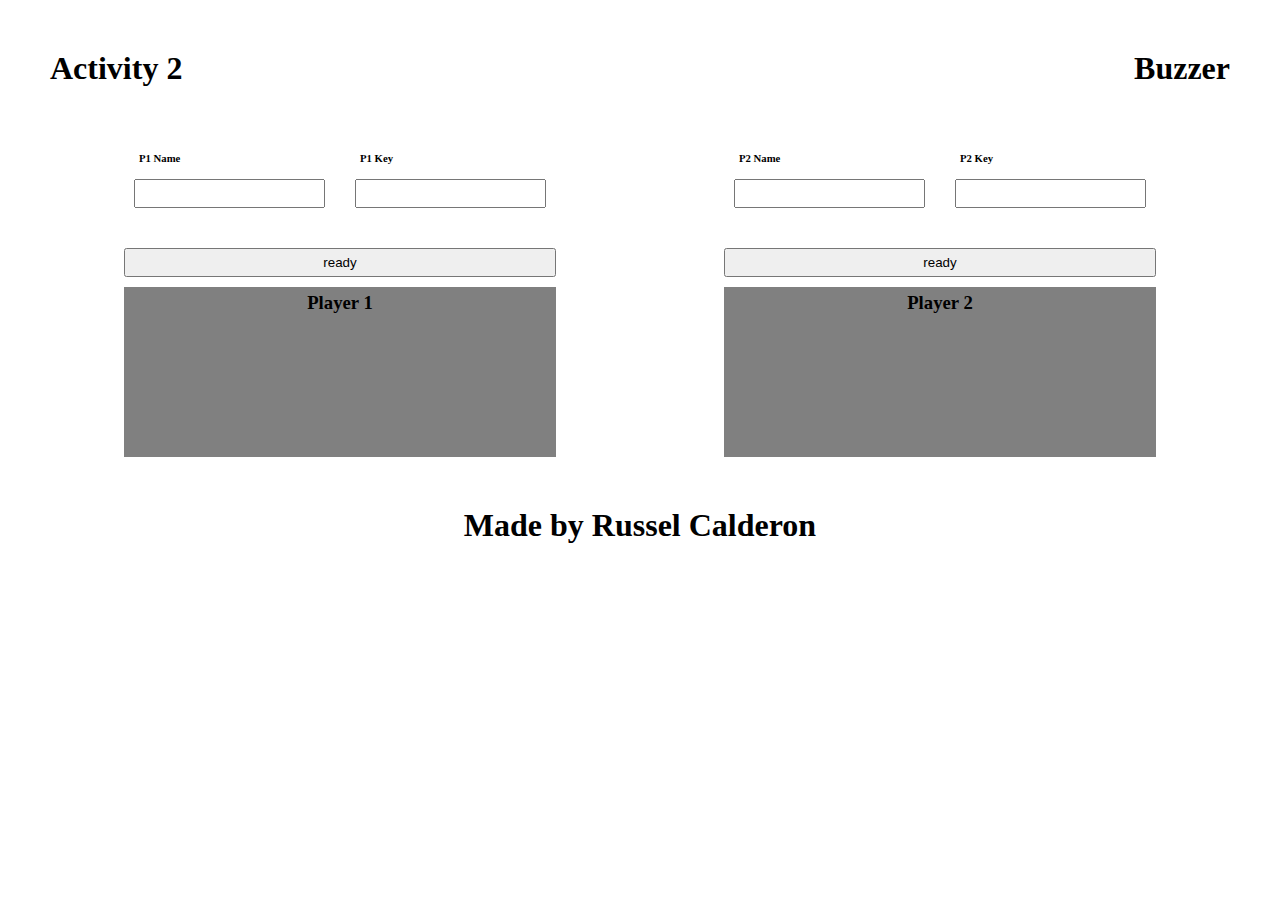
<file: activity_JS/index.html>
<!DOCTYPE html>
<html lang="en">
<head>
    <meta charset="UTF-8">
    <meta name="viewport" content="width=device-width, initial-scale=1.0">
    <title>Document</title>
</head>

<style>
    *{
        margin: 5px;
        padding: 5px;
    }
</style>

<body>
    <div>
        <div style="display: flex; justify-content: space-between;">
            <h1>Activity 2</h1>
            <h1>Buzzer</h1>
        </div>
        <div style="display: flex; justify-content: space-around;">
            <div style="display: flex; flex-direction: column;">
                <div style="display: flex;">
                    <div>
                        <h6>P1 Name</h6>
                        <input type="text" id="txtName">
                    </div>
                    <div> 
                        <h6>P1 Key</h6>
                        <input type="text" id="txtKey">
                    </div>
                </div>
                <div style="display: flex; flex-direction: column;">
                    <button id="ready1">ready</button>
                    <h3 style="border-color: black; background-color: gray; height: 10rem; text-align: center;" id="name1">Player 1</h3>
                </div>
            </div>
            <div style="display: flex; flex-direction: column;">
                <div style="display: flex;">
                    <div>
                        <h6>P2 Name</h6>
                        <input type="text" id="txtName2">
                    </div>
                    <div> 
                        <h6>P2 Key</h6>
                        <input type="text" id="txtKey2">
                    </div>
                </div>
                <div style="display: flex; flex-direction: column;">
                    <button id="ready2">ready</button>
                    <h3 style="border-color: black; background-color: gray; height: 10rem; text-align: center;" id="name2">Player 2</h3>
                </div>
            </div>
        </div>
        <div style="text-align: center;">
            <h1>Made by Russel Calderon</h1>
        </div>
    </div>
</body>

<script>
    
    let name;
    let ky;
    
    document.getElementById("ready1").onclick = function(){

        name = document.getElementById("txtName").value;
        document.getElementById("name1").textContent = name;

        ky = document.getElementById("txtKey").value;

        document.addEventListener('keydown', function(e) {
            if(e.key == ky){
                ky = document.getElementById("name1").style.backgroundColor = "blue";
            }
            
        })

        document.getElementById("ready1").disabled = true;
    }

    let name1;
    let ky1;    


    document.getElementById("ready2").onclick = function(){

        name1 = document.getElementById("txtName2").value;
        document.getElementById("name2").textContent = name1;

        ky1 = document.getElementById("txtKey2").value;

        document.addEventListener('keydown', function(e) {
            if(e.key == ky1){
                ky1 = document.getElementById("name2").style.backgroundColor = "blue";
            }
            
        })

        document.getElementById("ready2").disabled = true;
    }   
        
</script>
</html>
</file>
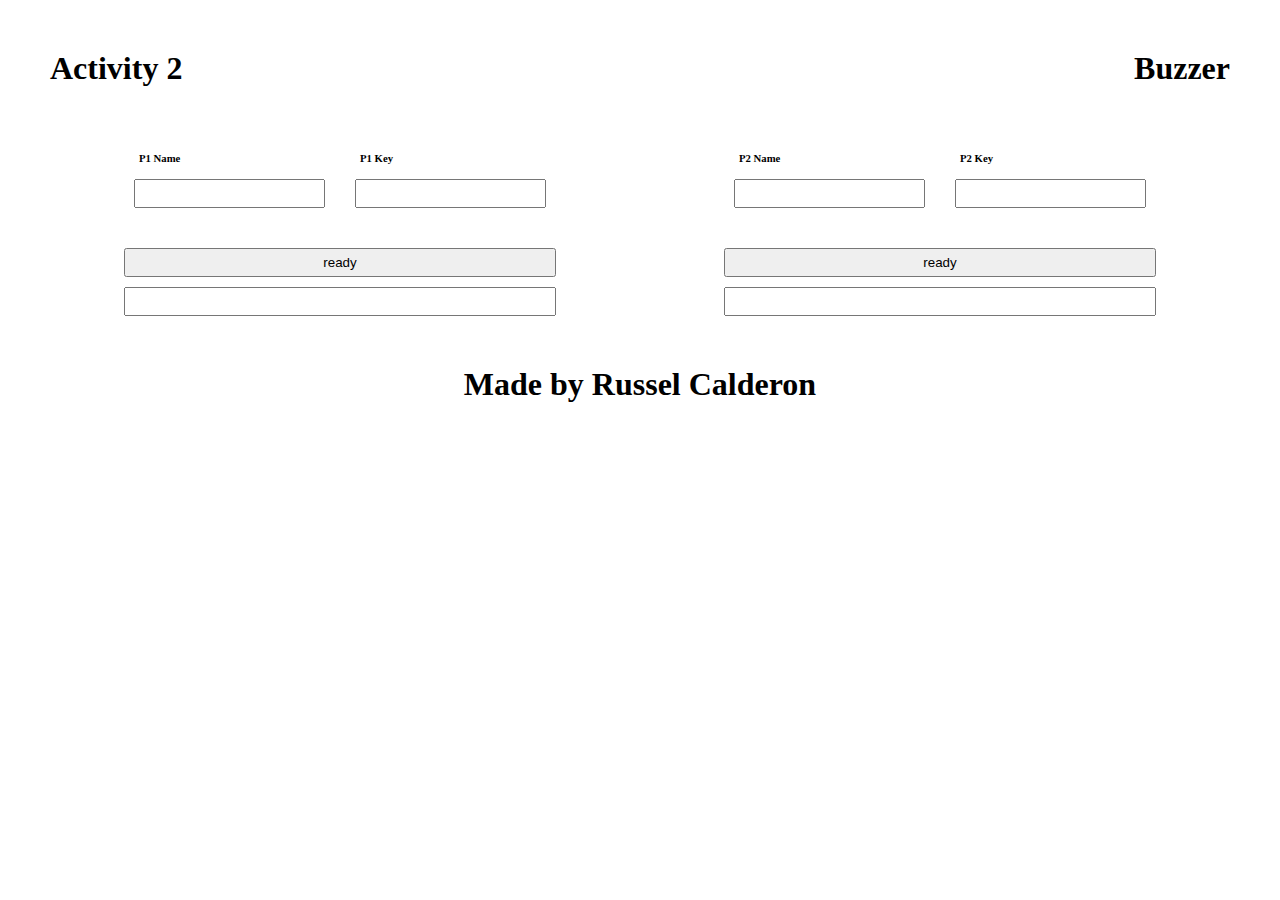
<file: actJS/index.html>
<!DOCTYPE html>
<html lang="en">
<head>
    <meta charset="UTF-8">
    <meta name="viewport" content="width=device-width, initial-scale=1.0">
    <title>Document</title>
</head>

<style>
    *{
        margin: 5px;
        padding: 5px;
    }
</style>

<body>
    <div>
        <div style="display: flex; justify-content: space-between;">
            <h1>Activity 2</h1>
            <h1>Buzzer</h1>
        </div>
        <div style="display: flex; justify-content: space-around;">
            <div style="display: flex; flex-direction: column;">
                <div style="display: flex;">
                    <div>
                        <h6>P1 Name</h6>
                        <input type="text" id="txtName">
                    </div>
                    <div> 
                        <h6>P1 Key</h6>
                        <input type="text" id="txtKey">
                    </div>
                </div>
                <div style="display: flex; flex-direction: column;">
                    <input type="button" value="ready">
                    <input type="text" id="name">
                </div>
            </div>
            <div style="display: flex; flex-direction: column;">
                <div style="display: flex;">
                    <div>
                        <h6>P2 Name</h6>
                        <input type="text" id="txtName2">
                    </div>
                    <div> 
                        <h6>P2 Key</h6>
                        <input type="text" id="txtKey2">
                    </div>
                </div>
                <div style="display: flex; flex-direction: column;">
                    <input type="button" value="ready" >
                    <input type="text" id="name2">
                </div>
            </div>
        </div>
        <div style="text-align: center;">
            <h1>Made by Russel Calderon</h1>
        </div>
    </div>
</body>

<script>

    
    document.getElementById('txtName');

    document.addEventListener('keydown', function(e) {

        if(e.key == document.getElementById('name').value == document.getElementById('txtName').value)
    })
        
</script>
</html>
</file>
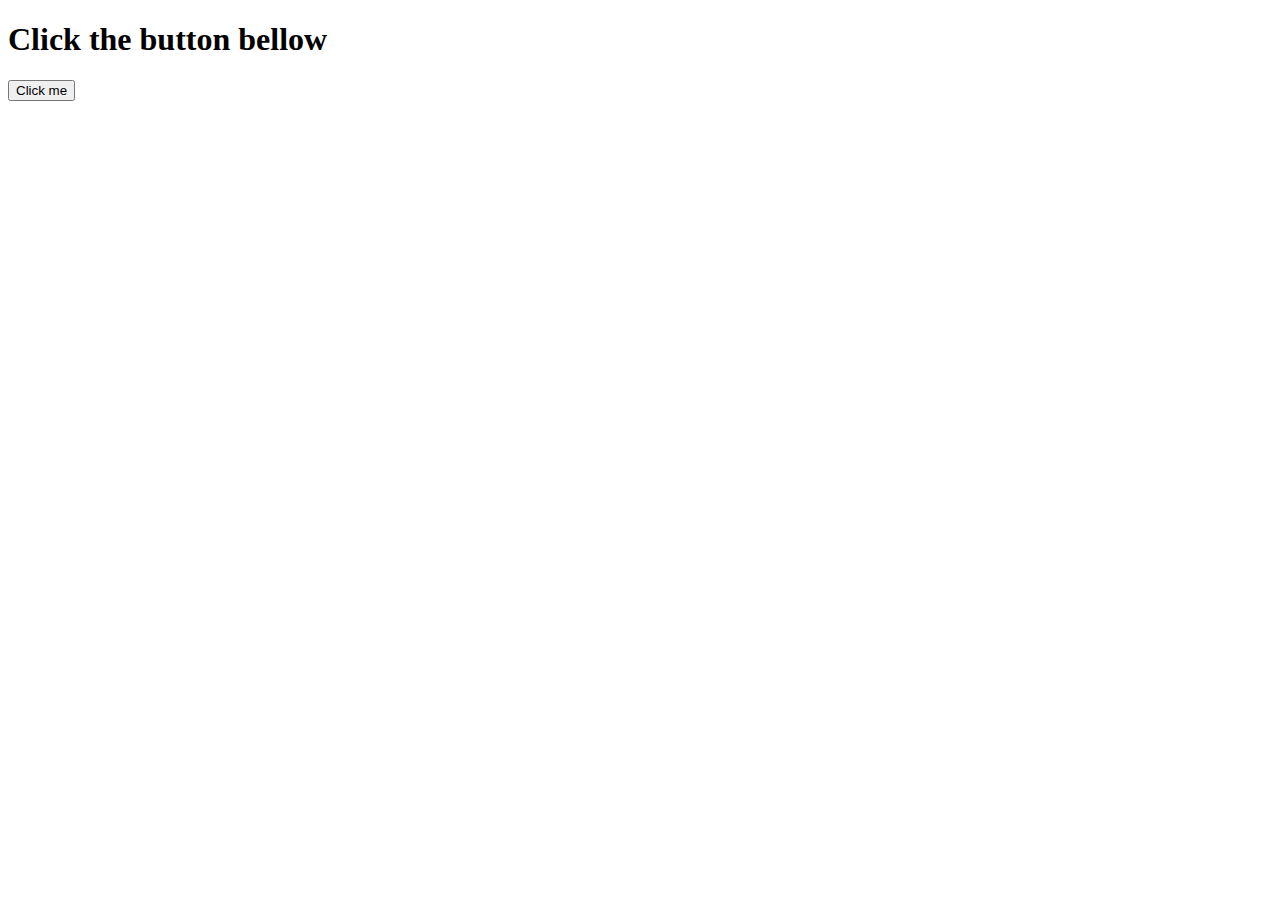
<file: javascript/index.html>
<!DOCTYPE html>
<html lang="en">
<head>
    <meta charset="UTF-8">
    <meta name="viewport" content="width=device-width, initial-scale=1.0">
    <title>Document</title>
</head>
<body>
    <h1>Click the button bellow</h1>
    <Button type="button" id="btn">Click me</Button>

    <script src="index.js"></script>
</body>
</html>
</file>
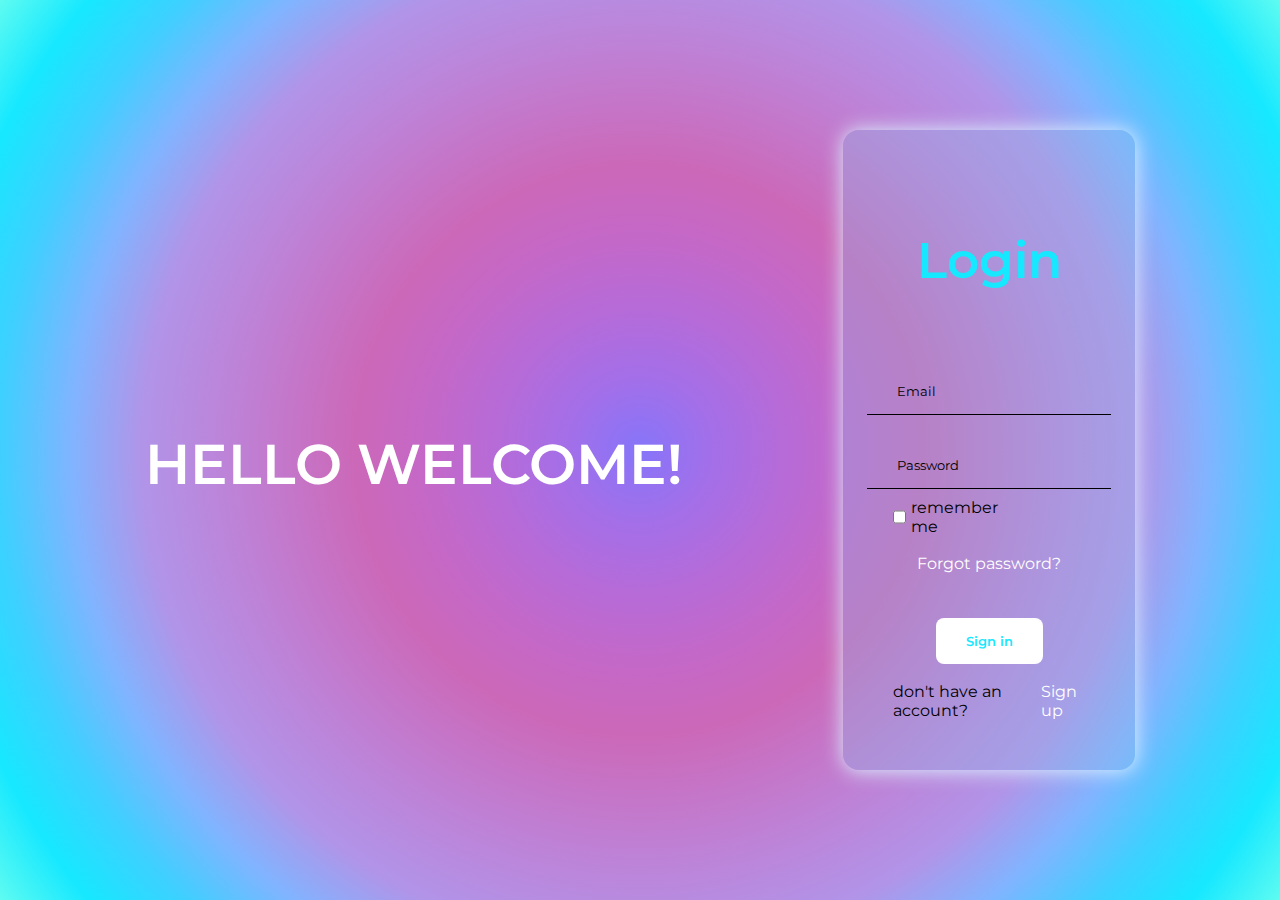
<file: LoginPage/index.html>
<!DOCTYPE html>
<html lang="en">
<head>
    <meta charset="UTF-8">
    <meta name="viewport" content="width=device-width, initial-scale=1.0">
    <link rel="stylesheet" href="style.css">
    <link rel="icon" href="">
    <title>Login</title>
</head>
<body>

    <h1>HELLO WELCOME!</h1>
    
    <div class="container">
        <form action="post">
            <h1>Login</h1>
            <div class="form">        
                <input type="email" placeholder="Email">
            </div>
            <div class="form">
                <input type="password" placeholder="Password">
            </div>
            <div class="remember">
                <input type="checkbox" placeholder="checkbox">
                <label>remember me</label>
            </div>
            <div class="forgot-pass">       
                <a href="#">Forgot password?</a>
            </div>
            <div class="form">
                <button type="button">Sign in</button>
            </div>  
            <div class="new">
                <label>don't have an account?</label>
                <a href="#">Sign up</a>
            </div>
        </form>
    </div>

</body>
</html>
</file>
<file: LoginPage/style.css>
@import url('https://fonts.googleapis.com/css2?family=Abril+Fatface&family=Cormorant+Garamond:ital,wght@0,300;0,400;1,300&family=Montserrat:wght@100;200;400;500&display=swap');

* {
    margin: 0;
    padding: 0;
    font-family: 'Montserrat', sans-serif;
}

body {
    display: flex;
    justify-content: center;
    align-items: center;
    min-height: 100vh;
    background-image: radial-gradient(circle, #8675f9, #a36fe9, #b66bd8, #c468c8, #cc68b8, #c477ca, #bb86db, #b194e8, #80b4ff, #3ed0ff, #16e8ff, #5ffbf1);
    gap: 10rem;
}

h1 {
    display: flex;
    justify-content: center;
    margin-top: 3vh;
    color: white;
    font-size: 3.5rem;
    font-weight: 600;
    transition: all 0.2s ease-in-out;
}

body > h1:hover {
    transform: scale(1.3);
}

.container {
    background: rgba(136, 188, 231, 0.3);
    padding: 50px;
    width: 15%;
    border-radius: 1rem;
    box-shadow: 0.1px 0.1px 20px #daf3ff;
}

form h1 {
    display: flex;
    justify-content: center;
    margin: 50px;
    font-weight: 600;
    color: #16e8ff;
    font-size: 50px;
    transition: all .3s ease-in-out;
}

h1:hover {
    transform: rotate(360deg);
    color: white;
}

.form input {
    display: flex;
    padding: 15px 30px;
    margin-top: 3vh;
    border-style: none;
    color: rgb(0, 0, 0);
    border-bottom: 1px solid #000000;
    outline: none;
    background-color: rgb(0, 0, 0, 0);
}

.form button {
    padding: 15px 30px;
    margin-top: 5vh;
    border-radius: 0.5rem;
    border-style: none;
    background-color: #fff;
    color: #16e8ff;
    transition: all .2s ease-in-out;
    font-weight: 600;
}

.form button:hover {
    transform: scale(1.1);
    background-color: #5ffbf1;
    color: #ffffff;
}

::placeholder {
    color: rgb(0, 0, 0);
}

form {
    display: flex;
    flex-direction: column;
    align-items: center;
}

.remember {
    display: flex;
    margin-top: 1vh;
    margin-right: 80px;
    gap: 5px;
}

.forgot-pass {
    margin-top: 2vh;
}

.new {
    display: flex;
    gap: 1rem;
    margin-top: 2vh;
}

form a {
    text-decoration: none;
    color: #ffffff;
}

form a:hover {
    text-decoration: underline;
    color: #16e8ff;
}

form label {
    color: rgb(0, 0, 0)
}

@media screen and (max-width: 388px) {
    body {
        max-width: 100%;
        display: flex;
        flex-direction: column;
        margin: auto;
        gap: 3vh;
    }

    h1 {
        display: flex;
        align-items: center;
        justify-content: center;
        font-size: 30px;
        margin-top: 10vh;
    }

    .container {
        display: flex;
        align-items: center;
        justify-content: center;
        max-width: 388px;
        overflow: hidden;
        margin-bottom: 25%;
        padding: 0 130px 0 130px;
    }

    form {
        padding-bottom: 50px;
    }

    .remember {
        font-size: 13px;
    }

    label {
        font-size: 13px;
    }
}

/* TODO: make responsive for tablet devices */
</file>
